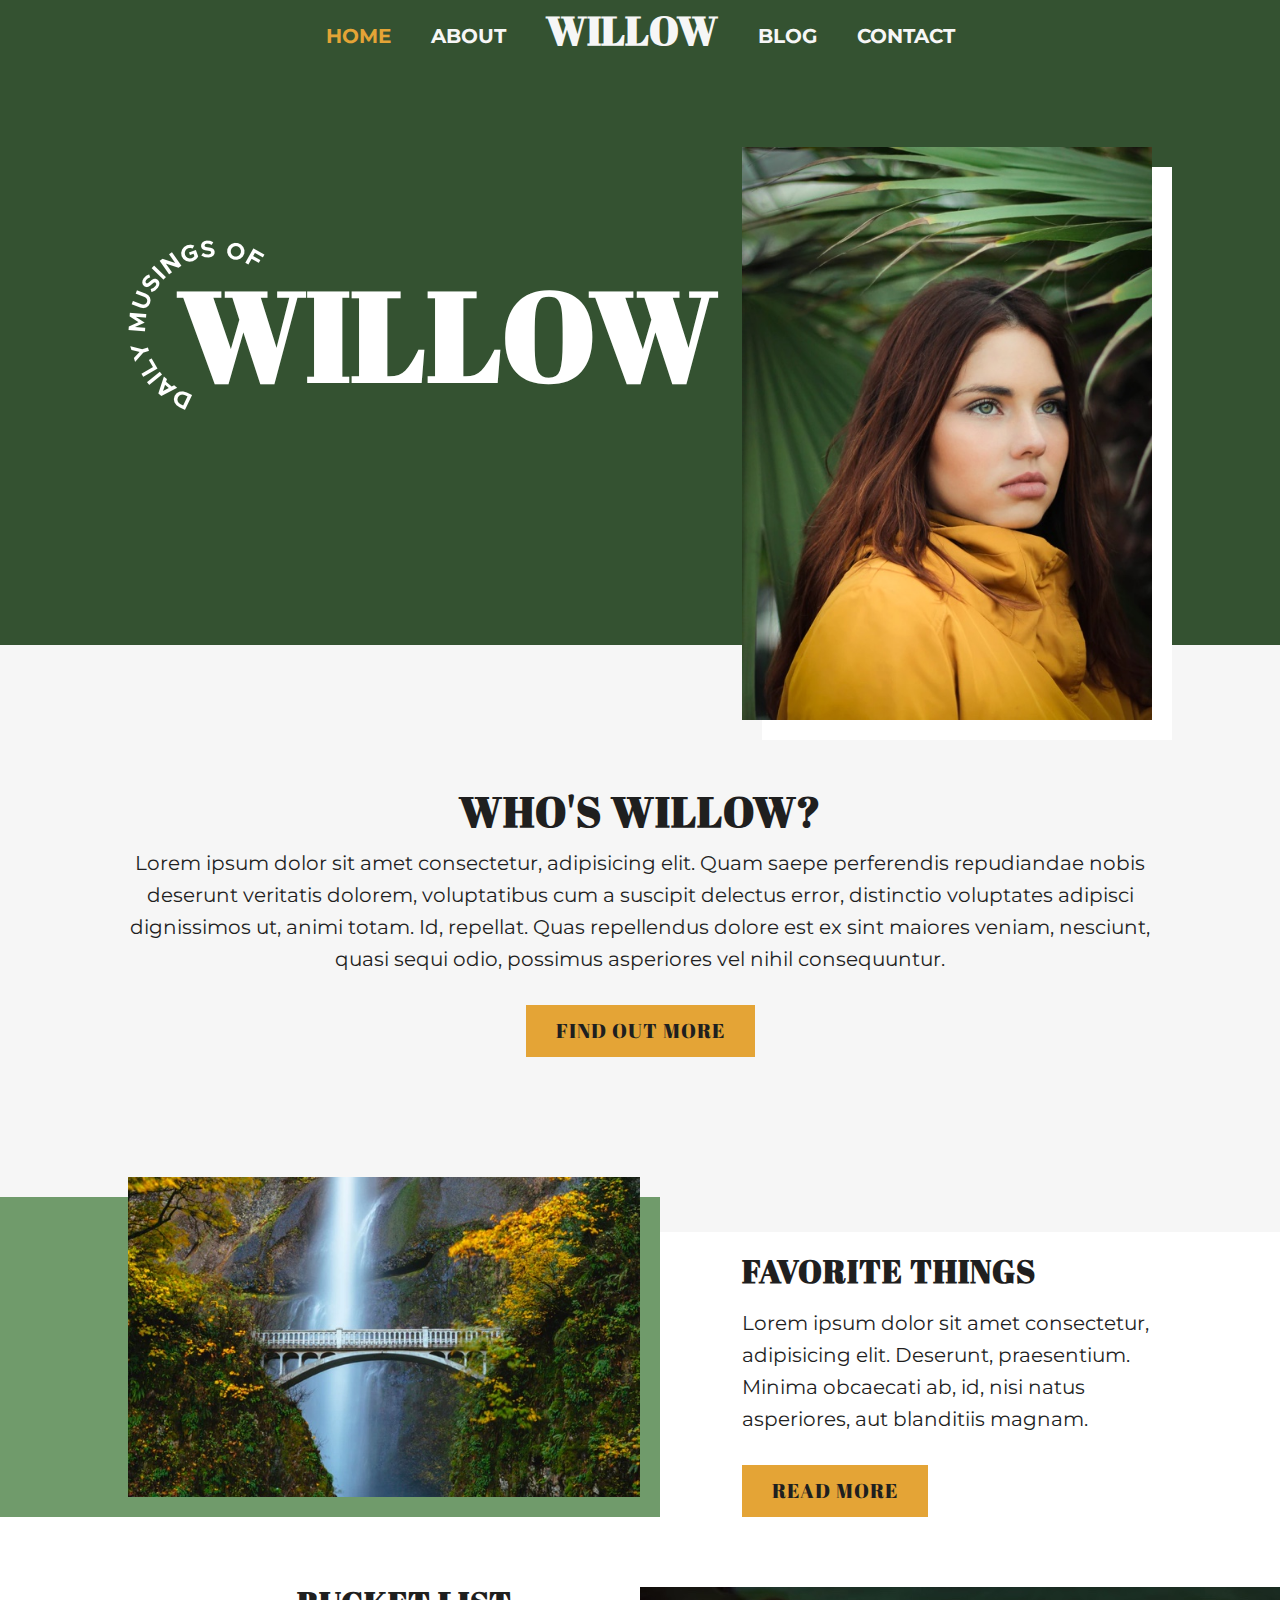
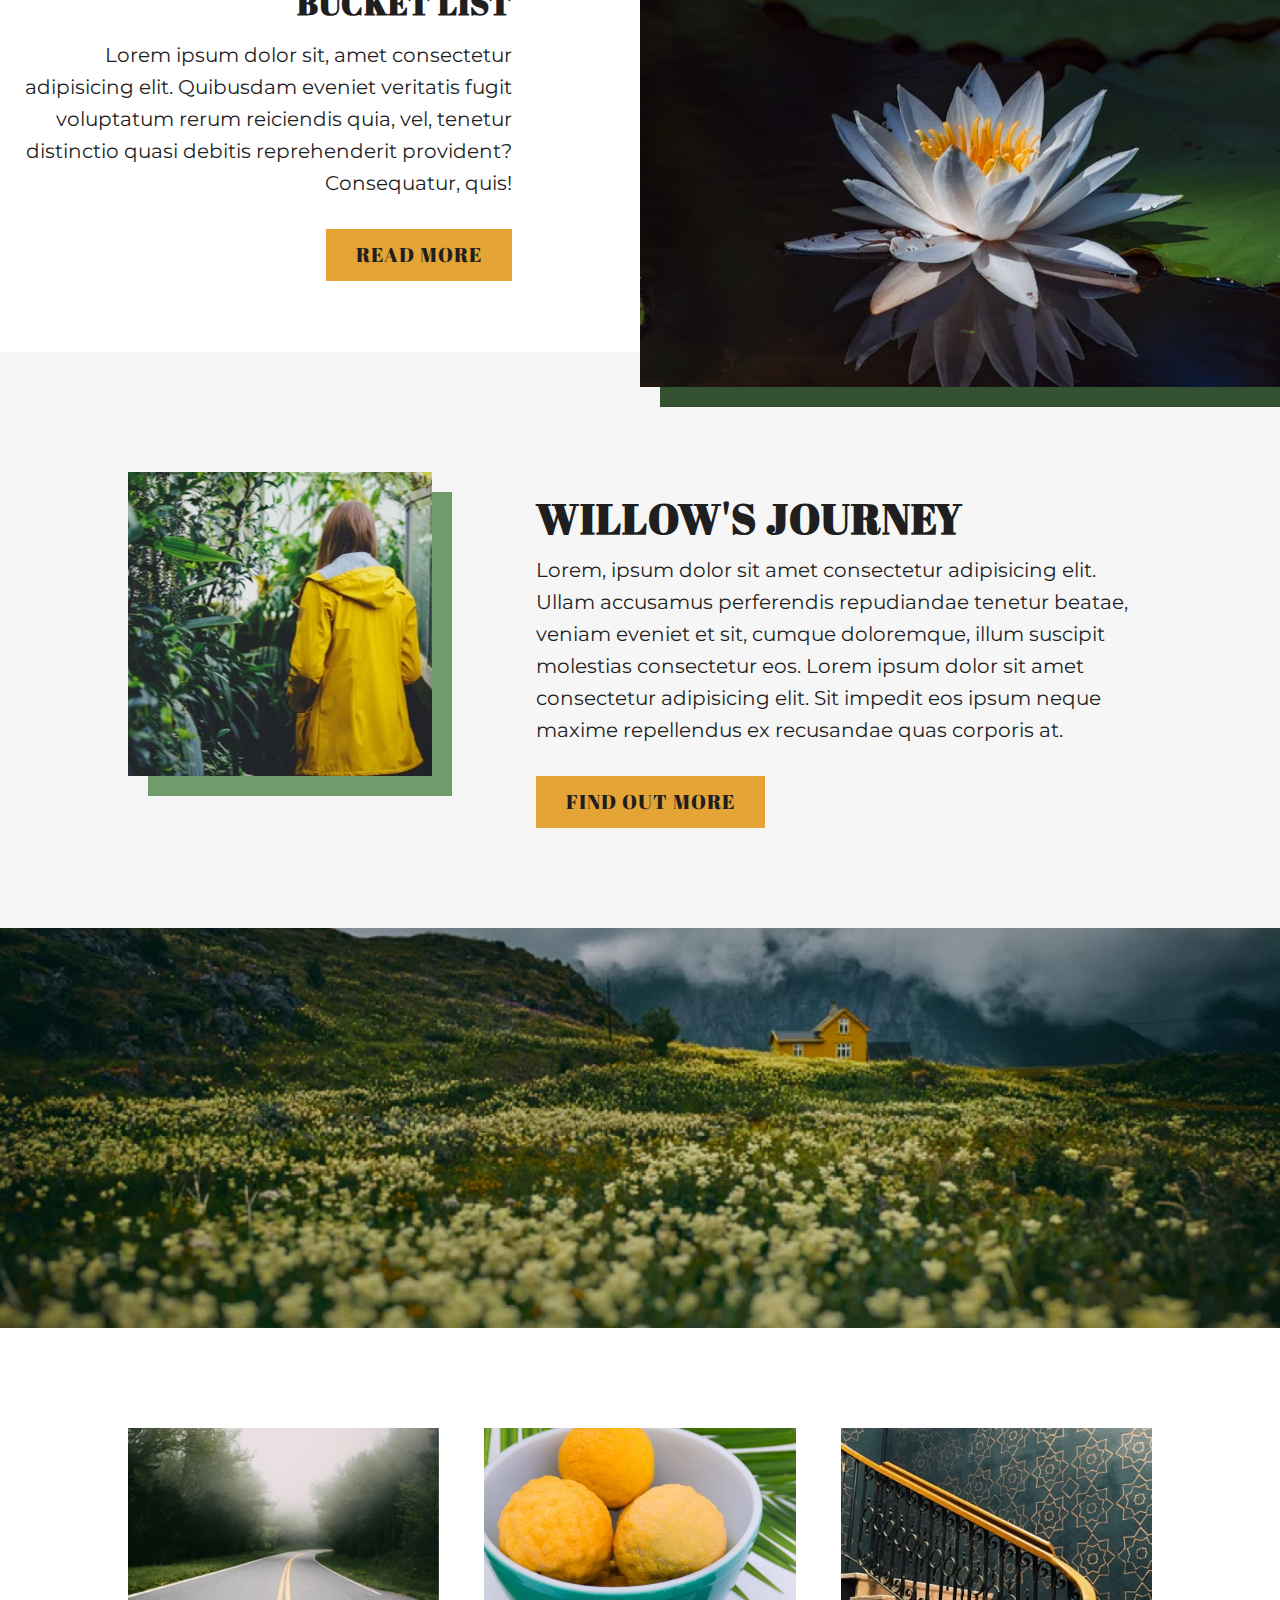
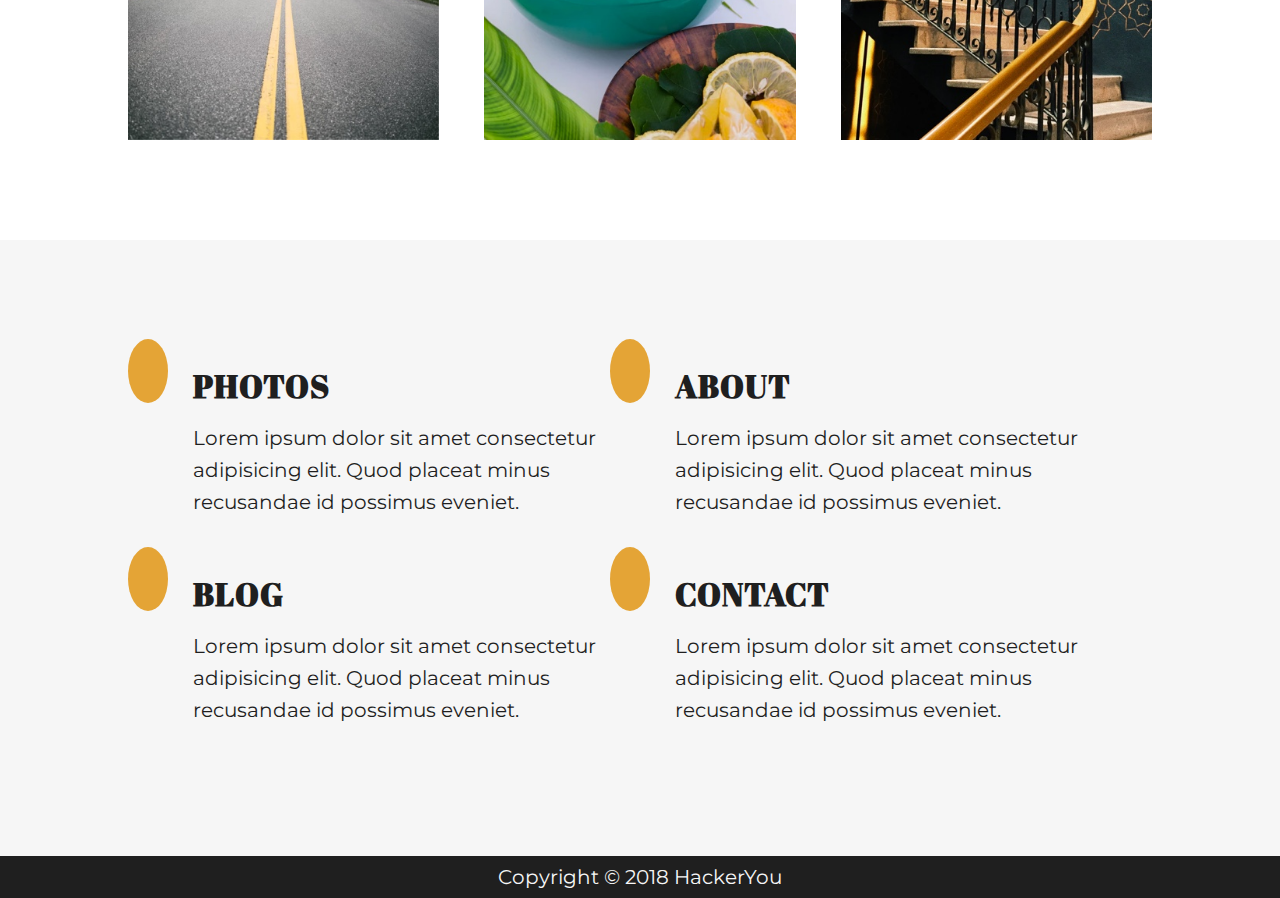
<file: index.html>
<!DOCTYPE html>
<html lang="en">

<head>
    <meta charset="UTF-8">
    <meta name="viewport" content="width=device-width, initial-scale=1.0">
    <meta http-equiv="X-UA-Compatible" content="ie=edge">
    <title>Willow</title>
    <link href="https://fonts.googleapis.com/css?family=Abril+Fatface|Montserrat:400,700" rel="stylesheet">
    <link rel="stylesheet" href="https://use.fontawesome.com/releases/v5.4.1/css/all.css" integrity="sha384-5sAR7xN1Nv6T6+dT2mhtzEpVJvfS3NScPQTrOxhwjIuvcA67KV2R5Jz6kr4abQsz"
        crossorigin="anonymous">
    <link rel="stylesheet" href="./styles/style.css">
</head>

<body>
    <!-- START HEADER -->
    <header class="main-header">
        <nav class="main-nav">
            <ul class="main-nav__list">
                <li class="exit-responsive main-nav__link"><i class="fas fa-times"></i></li>
                <li class="main-nav__list-item main-nav__list-item--logo">
                    <a href="index.html" class="main-nav__link main-nav__link--logo">Willow</a>
                </li>
                <li class="main-nav__list-item">
                    <a href="index.html" class="main-nav__link--active">Home</a>
                </li>
                <li class="main-nav__list-item">
                    <a href="#" class="main-nav__link">About</a>
                </li>
                <li class="main-nav__list-item">
                    <a href="blogpost.html" class="main-nav__link">Blog</a>
                </li>
                <li class="main-nav__list-item">
                    <a href="contact.html" class="main-nav__link">Contact</a>
                </li>
            </ul>
        </nav>
        <!-- // END MAIN-NAV -->
        <div class="wrapper flex-wrapper">
            <p class="hamburger"><i class="fas fa-bars"></i></p>
            <div class="hero-headline-container">
                <h1 class="hero-headline">Willow</h1>
            </div>
            <div class="hero-image">
                <img src="./assets/home-image-1.jpg" alt="Headshot of girl amongst tropical palms">
            </div>
        </div>
        <!-- // end wrapper -->
    </header>
    <!-- // END HEADER -->
    <!-- START MAIN -->
    <main>
        <section class="head-section head-section--top">
            <div class="wrapper">
                <div class="section-content">
                    <h2 class="section-content__headline-text">Who's Willow?</h2>
                    <p class="section-content__description">Lorem ipsum dolor sit amet consectetur, adipisicing elit.
                        Quam saepe perferendis repudiandae nobis deserunt veritatis dolorem, voluptatibus cum a
                        suscipit delectus error, distinctio voluptates adipisci dignissimos ut, animi totam. Id,
                        repellat. Quas repellendus dolore est ex sint maiores veniam, nesciunt, quasi sequi odio,
                        possimus asperiores vel nihil consequuntur.</p>
                    <a href="#" class="section-content__btn">Find out more</a>
                </div>
                <!-- //end section-content -->
            </div>
            <!-- // end wrapper -->
        </section>
        <!-- // END WHO'S WILLOW SECTION -->

        <section class="subsection">
            <div class="wrapper">
                <!-- start "favorite things" -->
                <div class="subsection-content subsection-content--top">
                    <!-- item -->
                    <div class="subsection-content__item">
                        <div class="fb-box-shadow--left">
                            <img src="./assets/home-image-2.jpg" alt="A wooden bridge over a waterfall.">
                        </div>
                    </div>
                    <div class="subsection-content__item subsection-content__item--right">
                        <div class="section-content">
                            <h3 class="section-content__headline-text">Favorite Things</h3>
                            <p class="section-content__description">Lorem ipsum dolor sit amet consectetur, adipisicing
                                elit. Deserunt, praesentium. Minima obcaecati ab, id, nisi natus asperiores, aut
                                blanditiis magnam.</p>
                            <a href="#" class="section-content__btn">Read More</a>
                        </div>
                    </div>
                </div>
            </div>
            <!-- // end favorite things -->
            <!-- start bucket list -->
            <div class="subsection-content subsection-content--bottom">
                <!-- item -->
                <div class="subsection-content__item subsection-content__item--left">
                    <div class="section-content">
                        <h3 class="section-content__headline-text">Bucket List</h3>
                        <p class="section-content__description">Lorem ipsum dolor sit, amet consectetur adipisicing
                            elit. Quibusdam eveniet veritatis fugit voluptatum rerum reiciendis quia, vel, tenetur
                            distinctio quasi debitis reprehenderit provident? Consequatur, quis!</p>
                        <a href="#" class="section-content__btn">Read More</a>
                    </div>
                </div>
                <!-- item -->
                <div class="subsection-content__item">
                    <div class="fb-box-shadow--right">
                        <img src="./assets/home-image-3.jpg" class="" alt="Close up of a lotus flower floating on a pond.">
                    </div>
                </div>
            </div>
            <!-- // end bucket list -->
            </div>
            <!-- // end wrapper -->
        </section>
        <!-- // END WILLOW THINGS SECTION-->

        <section class="head-section head-section--bottom">
            <div class="wrapper">
                <div class="flex-wrapper">
                    <div class="section-content__image">
                        <img src="./assets/home-image-4.jpg" alt="Girl, Willow, in raincoat amongst green plants" class=" box-shadow">
                    </div>
                    <div class="head-section head-section__section-content--right">
                        <h2 class="section-content__headline-text">Willow's Journey</h2>
                        <p class="section-content__description">Lorem, ipsum dolor sit amet consectetur adipisicing
                            elit. Ullam accusamus perferendis repudiandae tenetur beatae, veniam eveniet et sit, cumque
                            doloremque, illum suscipit molestias consectetur eos. Lorem ipsum dolor sit amet
                            consectetur adipisicing elit. Sit impedit eos ipsum neque maxime repellendus ex recusandae
                            quas corporis at. </p>
                        <a href="#" class="section-content__btn">Find out more</a>
                    </div>
                </div>
                <!-- // end flex-wrapper -->
            </div>
            <!-- // end wrapper -->
        </section>
        <!-- // END WILLOW'S JOURNEY-->
        <!-- START LANDSCAPE SECTION -->
        <section>
            <div class="full-bleed-image">
                <img src="./assets/home-image-5.jpg" alt="A foggy mountain pasture, with a yellow countryhome in the distance."
                    class="test">
            </div>
            <!-- landscape background image -->
        </section>
        <!-- // END LANDSCAPE -->
        <!-- START GALLERY SUBSECTION -->
        <section class="subsection subsection__gallery">
            <div class="wrapper">
                <div class="gallery flex-wrapper">
                    <div class="gallery__item">
                        <img src="./assets/home-image-6.jpg" alt="Empty road winding through a foggy forrest land.">
                    </div>
                    <div class="gallery__item">
                        <img src="./assets/home-image-7.jpg" alt="Close up bowl of lemons.">
                    </div>
                    <div class="gallery__item">
                        <img src="./assets/home-image-8.jpg" alt="Beautiful staircase against an ornate blue and goldleaf wall.">
                    </div>
                </div>
            </div>
            <!-- // end wrapper -->
        </section>
        <!-- // END GALLERY -->
        <!-- START BLURBS SECTION -->
        <section>
            <div class="wrapper">
                <div class="blurbs">
                    <!-- blurb item -->
                    <div class="blurbs__blurb-item">
                        <div class="blurbs__icon-item">
                            <i class="fas fa-image blurbs__icon"></i>
                        </div>
                        <div class="section-content">
                            <h3 class="section-content__headline-text">Photos</h3>
                            <p class="blurbs__blurb-text">Lorem ipsum dolor sit amet consectetur adipisicing elit. Quod
                                placeat minus recusandae id possimus eveniet.</p>
                        </div>
                    </div>
                    <!-- blurb item -->
                    <div class="blurbs__blurb-item">
                        <div class="blurbs__icon-item">
                            <i class="fas fa-user-alt blurbs__icon"></i>
                        </div>
                        <div class="section-content">
                            <h3 class="section-content__headline-text">About</h3>
                            <p class="blurbs__blurb-text">Lorem ipsum dolor sit amet consectetur adipisicing elit. Quod
                                placeat minus recusandae id possimus eveniet.</p>
                        </div>
                    </div>
                    <!-- blurb item -->
                    <div class="blurbs__blurb-item">
                        <div class="blurbs__icon-item">
                            <i class="fas fa-desktop blurbs__icon"></i>
                        </div>
                        <div class="section-content">
                            <h3 class="section-content__headline-text">Blog</h3>
                            <p class="blurbs__blurb-text">Lorem ipsum dolor sit amet consectetur adipisicing elit. Quod
                                placeat minus recusandae id possimus eveniet.</p>
                        </div>
                    </div>
                    <!-- blurb item -->
                    <div class="blurbs__blurb-item">
                        <div class="blurbs__icon-item">
                            <i class="fas fa-phone blurbs__icon"></i>
                        </div>
                        <div class="section-content">
                            <h3 class="section-content__headline-text">Contact</h3>
                            <p class="blurbs__blurb-text">Lorem ipsum dolor sit amet consectetur adipisicing elit. Quod
                                placeat minus recusandae id possimus eveniet.</p>
                        </div>
                    </div>
                    <!-- //end final blurb -->
                </div>
                <!-- // end blurbs div -->
            </div>
            <!-- // end wrapper -->
        </section>
        <!-- // END BLURBS SECTION-->
    </main>
    <!-- // END MAIN -->
    <!-- START FOOTER -->
    <footer class="footer">
        <p>Copyright © 2018 HackerYou</p>
    </footer>
    <!-- // END FOOTER  -->
    <!-- jQuery for HAMBURGER-->
    <script src="https://ajax.googleapis.com/ajax/libs/jquery/1.10.2/jquery.min.js"></script>
    <script>
        $(document).ready(function () {
            $('.hamburger').on('click', function () {
                // toggle class show on the menu
                $('.main-nav').toggleClass('show');
            });

            $('.exit-responsive').on('click', function () {
                // toggle class show on the menu
                $('.main-nav').toggleClass('show');
            });
        });
    </script>
</body>

</html>
</file>
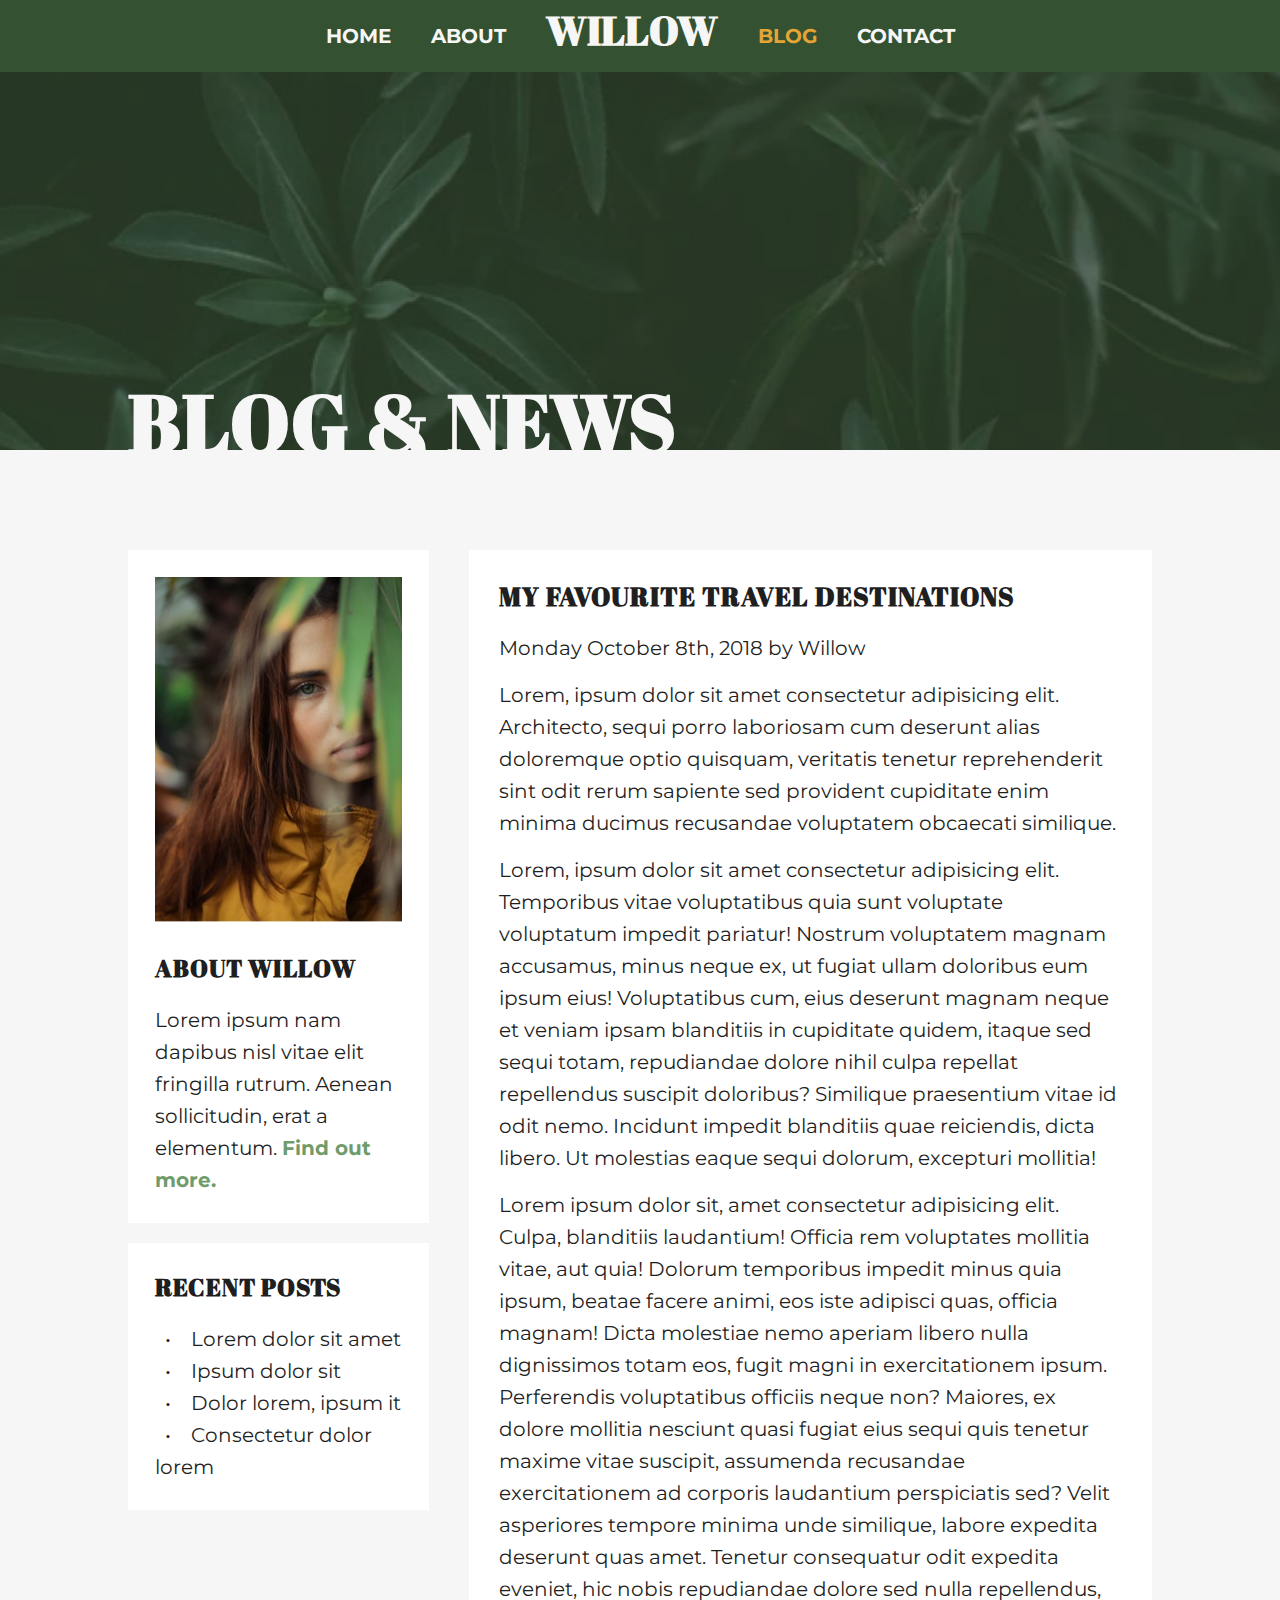
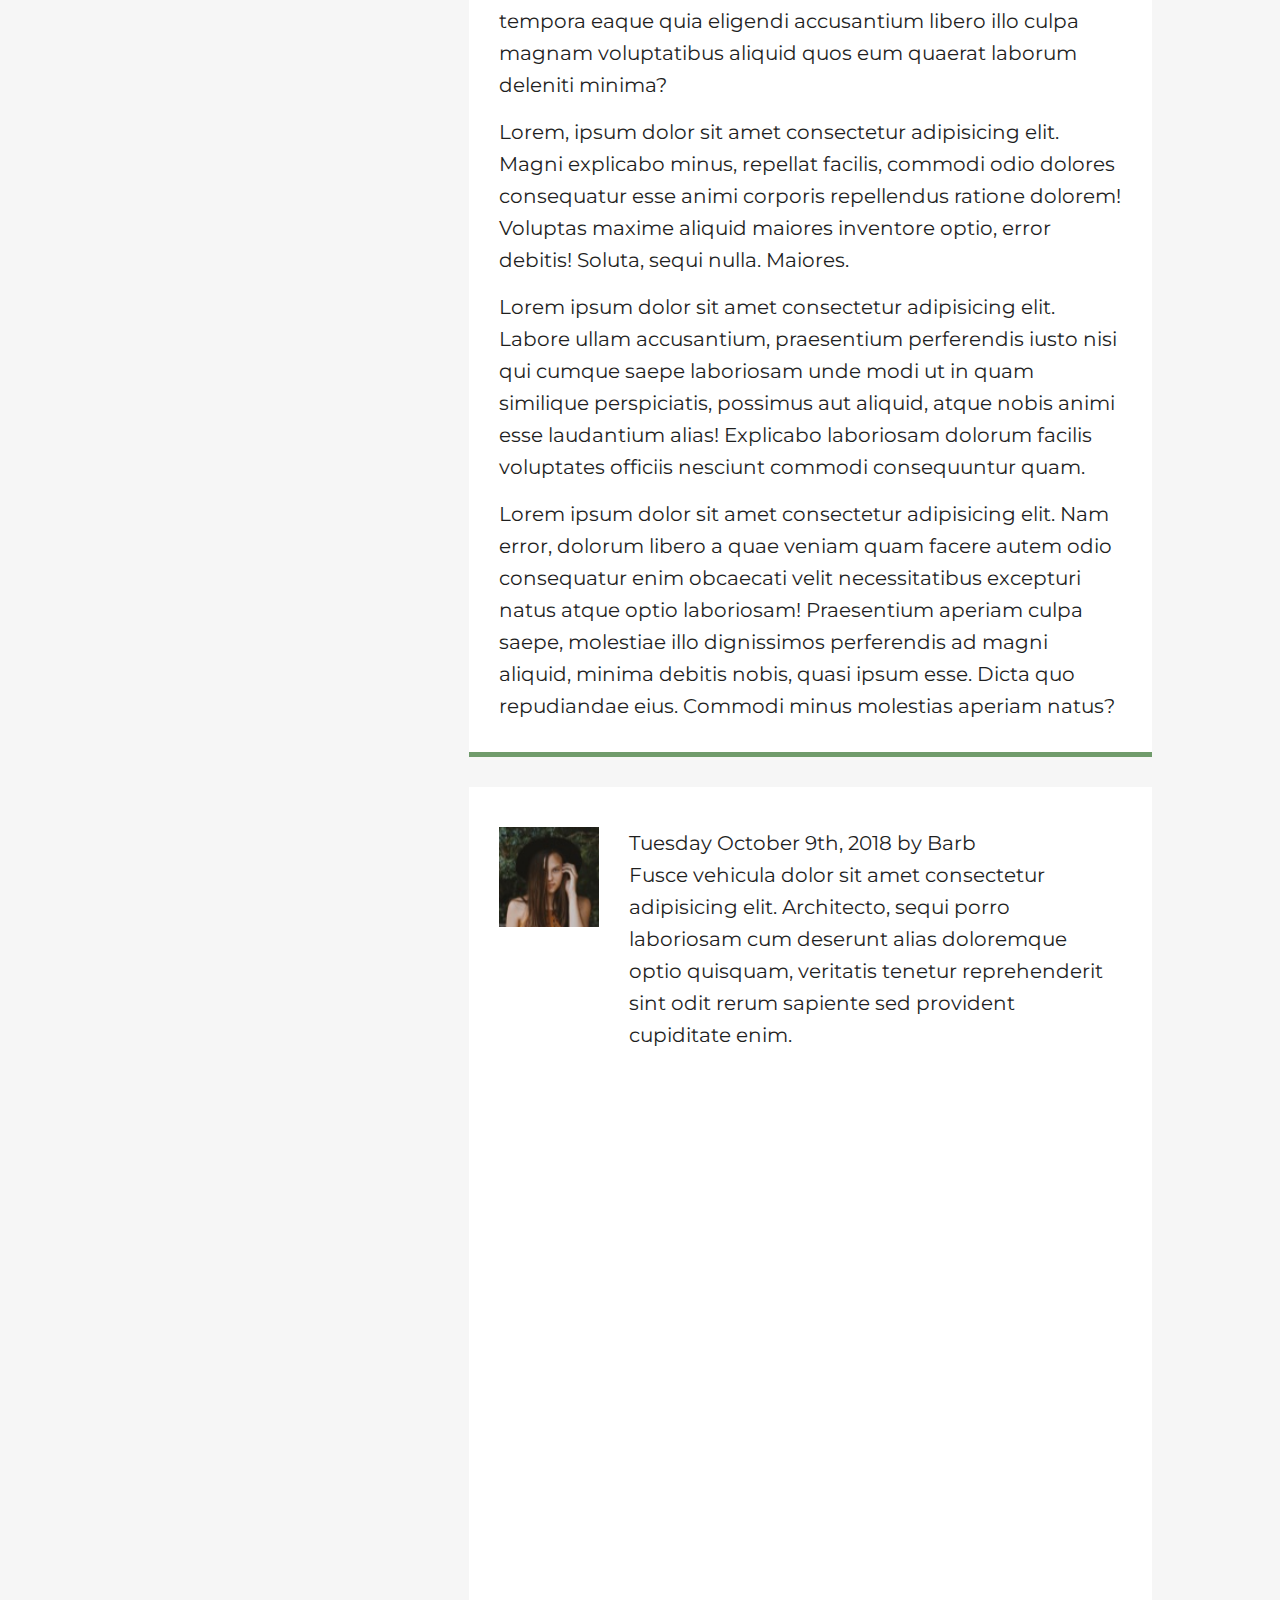
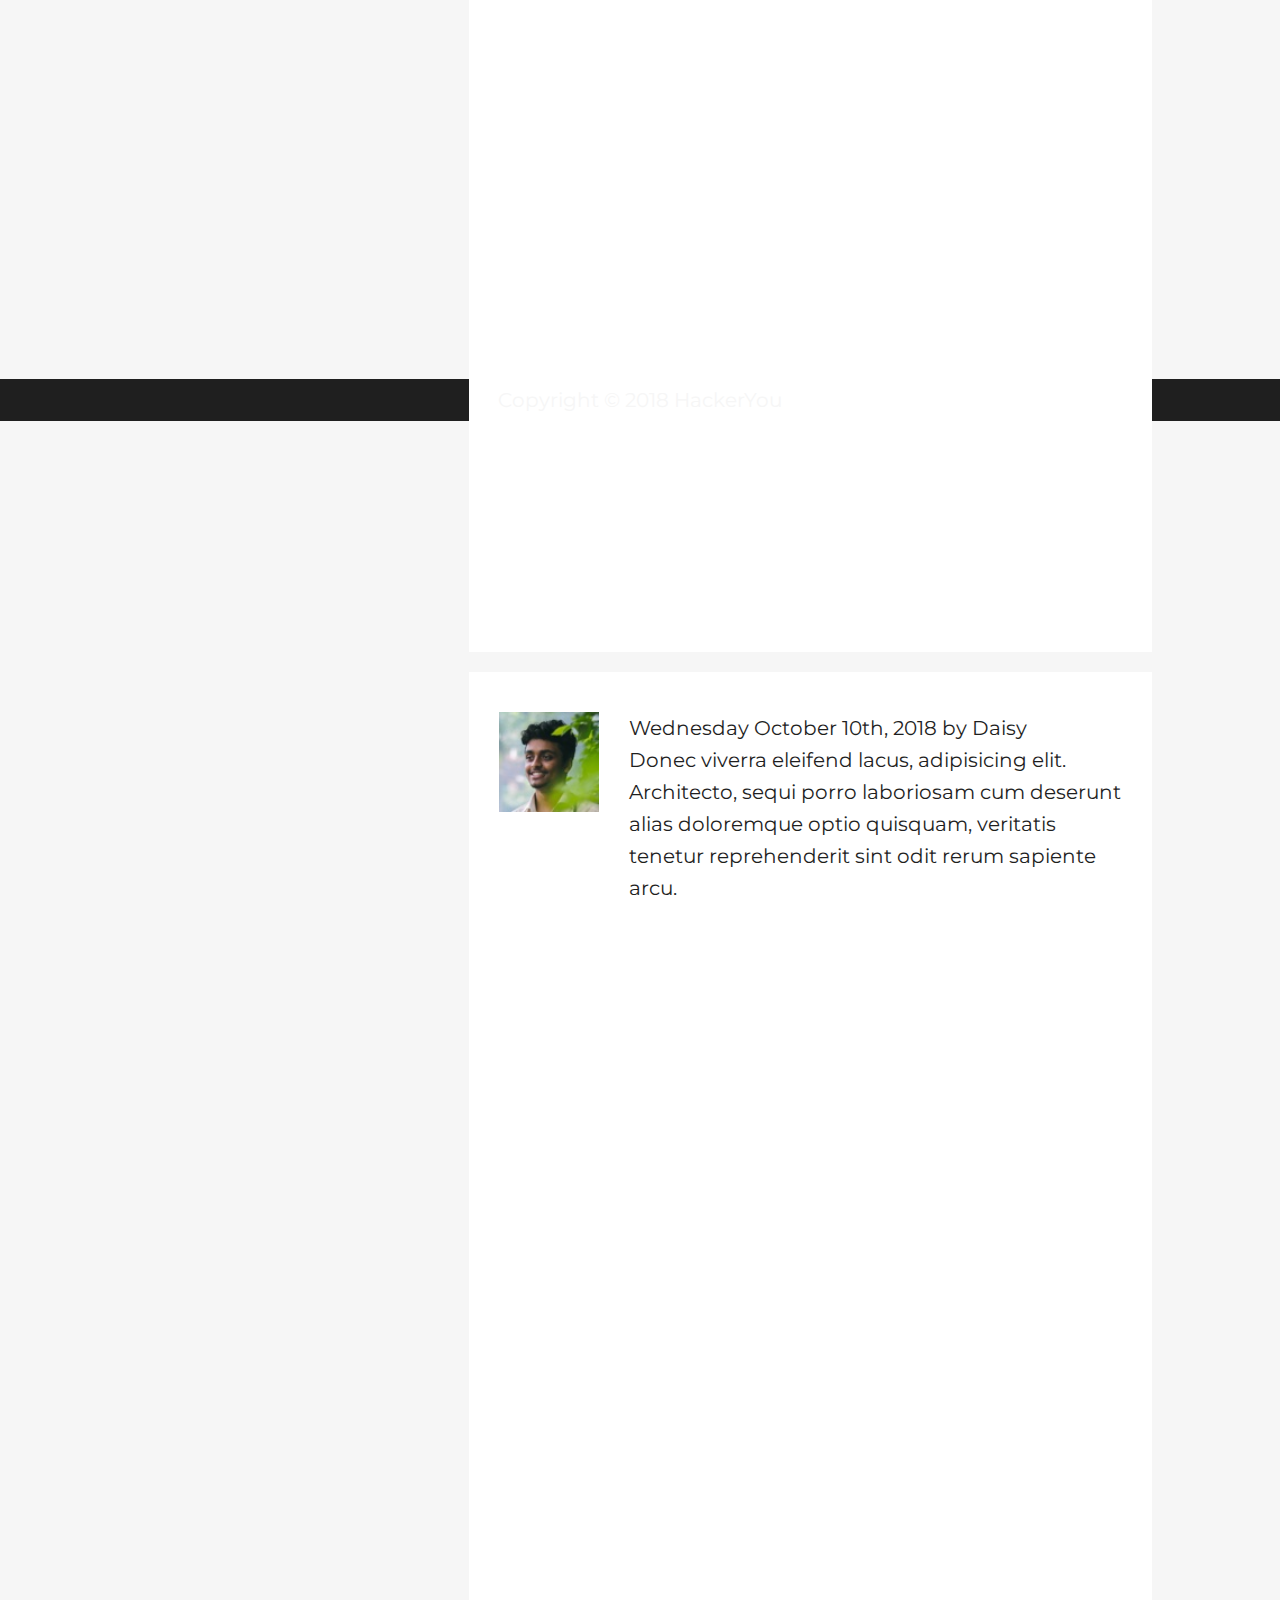
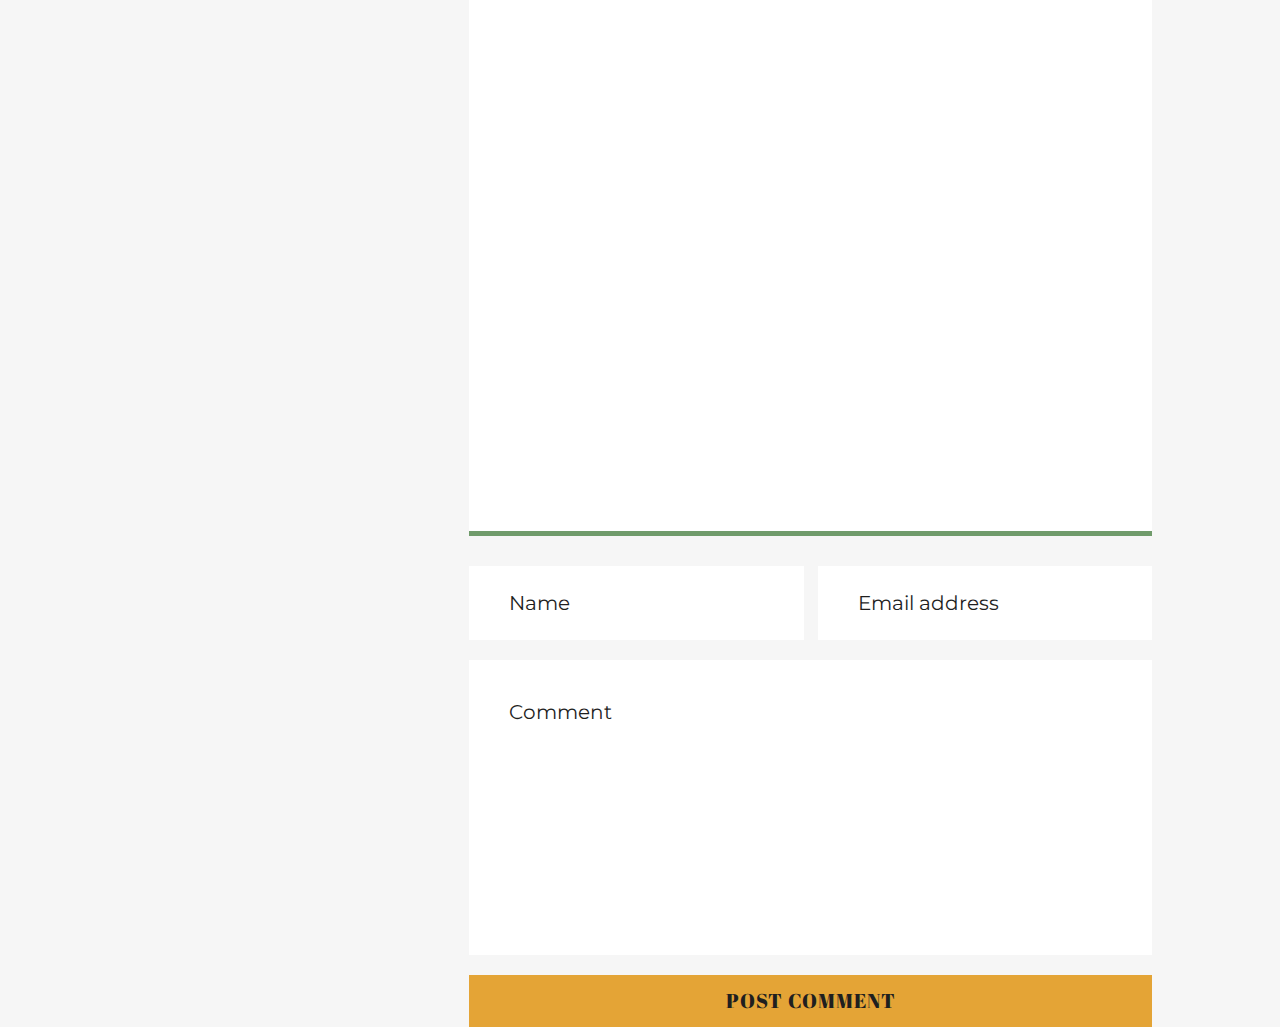
<file: blogpost.html>
<!DOCTYPE html>
<html lang="en">

<head>
    <meta charset="UTF-8">
    <meta name="viewport" content="width=device-width, initial-scale=1.0">
    <meta http-equiv="X-UA-Compatible" content="ie=edge">
    <title>Willow - Blog</title>
    <link rel="stylesheet" href="https://use.fontawesome.com/releases/v5.4.1/css/all.css" integrity="sha384-5sAR7xN1Nv6T6+dT2mhtzEpVJvfS3NScPQTrOxhwjIuvcA67KV2R5Jz6kr4abQsz"
        crossorigin="anonymous">
    <link href="https://fonts.googleapis.com/css?family=Abril+Fatface|Montserrat:400,700" rel="stylesheet">
    <link rel="stylesheet" href="./styles/style.css">
</head>

<body class="blog">
    <!-- START HEADER -->
    <header class="header header--blog">
        <!-- START MAIN-NAV -->
        <nav class="main-nav">
            <ul class="main-nav__list">
                <li class="exit-responsive main-nav__link"><i class="fas fa-times"></i></li>
                <li class="main-nav__list-item main-nav__list-item--logo">
                    <a href="index.html" class="main-nav__link main-nav__link--logo">Willow</a>
                </li>
                <li class="main-nav__list-item">
                    <a href="index.html" class="main-nav__link">Home</a>
                </li>
                <li class="main-nav__list-item">
                    <a href="#" class="main-nav__link">About</a>
                </li>
                <li class="main-nav__list-item">
                    <a href="blogpost.html" class="main-nav__link--active">Blog</a>
                </li>
                <li class="main-nav__list-item">
                    <a href="contact.html" class="main-nav__link">Contact</a>
                </li>
            </ul>
        </nav>
        <!-- // END MAIN-NAV -->
        <!-- start wrapper -->
        <div class="wrapper">
            <p class="hamburger"><i class="fas fa-bars"></i></p>
            <h1 class="header__headline">Blog & News</h1>
        </div>
        <!-- end wrapper -->
    </header>
    <!-- // END HEADER -->
    <!-- START MAIN -->
    <main>
        <div class="wrapper">
            <div class="columns-layout flex-wrapper">
                <aside class="asides-column">
                    <section class="aside-section bio">
                        <div class="aside-section__image">
                            <img src="../assets/blog-image-2.jpg" alt="Beauty shot of Willow.">
                        </div>
                        <div>
                            <h4 class="aside-section__headline">About Willow</h4>
                            <p>
                                Lorem ipsum nam dapibus nisl vitae elit fringilla rutrum. Aenean sollicitudin, erat a
                                elementum. <a href="#" class="aside-section__link aside-section__link--highlight">Find
                                    out more.</a>
                            </p>
                        </div>
                    </section>
                    <!-- end bio aside -->
                    <section class="aside-section">
                        <!-- <div> -->
                        <h4 class="aside-section__headline">Recent Posts</h4>
                        <ul class="aside-section__list">
                            <li class="aside-section__list-item">Lorem dolor sit amet</li>
                            <li class="aside-section__list-item">Ipsum dolor sit</li>
                            <li class="aside-section__list-item">Dolor lorem, ipsum it</li>
                            <li class="aside-section__list-item">Consectetur dolor lorem</li>
                        </ul>
                        <!-- </div> -->
                    </section>
                    <!-- // end bullet aside -->
                </aside>
                <!-- // END ASIDES SECTION -->
                <!-- START ARTICLE SECTION -->
                <section class="articles-section">
                    <article class="article article--blog-post">
                        <div class="article__text">
                            <h3 class="article__title">My Favourite Travel Destinations</h3>
                            <p class="article__paragraph">Monday October 8th, 2018 by Willow</p>
                            <p class="article__paragraph">Lorem, ipsum dolor sit amet consectetur adipisicing elit.
                                Architecto, sequi porro laboriosam cum deserunt alias doloremque optio quisquam,
                                veritatis tenetur reprehenderit sint odit rerum sapiente sed provident cupiditate enim
                                minima ducimus recusandae voluptatem obcaecati similique.</p>
                            <p class="article__paragraph">Lorem, ipsum dolor sit amet consectetur adipisicing elit.
                                Temporibus vitae voluptatibus quia sunt voluptate voluptatum impedit pariatur! Nostrum
                                voluptatem magnam accusamus, minus neque ex, ut fugiat ullam doloribus eum ipsum eius!
                                Voluptatibus cum, eius deserunt magnam neque et veniam ipsam blanditiis in cupiditate
                                quidem, itaque sed sequi totam, repudiandae dolore nihil culpa repellat repellendus
                                suscipit doloribus? Similique praesentium vitae id odit nemo. Incidunt impedit
                                blanditiis quae reiciendis, dicta libero. Ut molestias eaque sequi dolorum, excepturi
                                mollitia!</p>
                            <p class="article__paragraph">Lorem ipsum dolor sit, amet consectetur adipisicing elit.
                                Culpa, blanditiis laudantium! Officia rem voluptates mollitia vitae, aut quia! Dolorum
                                temporibus impedit minus quia ipsum, beatae facere animi, eos iste adipisci quas,
                                officia magnam! Dicta molestiae nemo aperiam libero nulla dignissimos totam eos, fugit
                                magni in exercitationem ipsum. Perferendis voluptatibus officiis neque non? Maiores, ex
                                dolore mollitia nesciunt quasi fugiat eius sequi quis tenetur maxime vitae suscipit,
                                assumenda recusandae exercitationem ad corporis laudantium perspiciatis sed? Velit
                                asperiores tempore minima unde similique, labore expedita deserunt quas amet. Tenetur
                                consequatur odit expedita eveniet, hic nobis repudiandae dolore sed nulla repellendus,
                                tempora eaque quia eligendi accusantium libero illo culpa magnam voluptatibus aliquid
                                quos eum quaerat laborum deleniti minima?</p>
                            <p class="article__paragraph">Lorem, ipsum dolor sit amet consectetur adipisicing elit.
                                Magni explicabo minus, repellat facilis, commodi odio dolores consequatur esse animi
                                corporis repellendus ratione dolorem! Voluptas maxime aliquid maiores inventore optio,
                                error debitis! Soluta, sequi nulla. Maiores.</p>
                            <p class="article__paragraph">Lorem ipsum dolor sit amet consectetur adipisicing elit.
                                Labore ullam accusantium, praesentium perferendis iusto nisi qui cumque saepe
                                laboriosam unde modi ut in quam similique perspiciatis, possimus aut aliquid, atque
                                nobis animi esse laudantium alias! Explicabo laboriosam dolorum facilis voluptates
                                officiis nesciunt commodi consequuntur quam.</p>
                            <p class="article__paragraph">Lorem ipsum dolor sit amet consectetur adipisicing elit. Nam
                                error, dolorum libero a quae veniam quam facere autem odio consequatur enim obcaecati
                                velit necessitatibus excepturi natus atque optio laboriosam! Praesentium aperiam culpa
                                saepe, molestiae illo dignissimos perferendis ad magni aliquid, minima debitis nobis,
                                quasi ipsum esse. Dicta quo repudiandae eius. Commodi minus molestias aperiam natus?</p>
                        </div>
                    </article>
                    <!-- // END ARTICLE / BLOG-POST -->
                    <!-- commentarticle  -->
                    <article class="article article__comment">
                        <div class="article__profile-image">
                            <img src="../assets/blog-image-3.jpg" alt="">
                        </div>
                        <div class="article__text">
                            <p>Tuesday October 9th, 2018 by Barb</p>
                            <p>Fusce vehicula dolor sit amet consectetur adipisicing elit. Architecto, sequi porro
                                laboriosam cum deserunt alias doloremque optio quisquam, veritatis tenetur
                                reprehenderit sint odit rerum sapiente sed provident cupiditate enim.</p>
                        </div>
                    </article>
                    <!-- comment article -->
                    <article class="article article__comment">
                        <div class="article__profile-image">
                            <img src="../assets/blog-image-4.jpg" alt="">
                        </div>
                        <div class="article__text">
                            <p>Wednesday October 10th, 2018 by Daisy</p>
                            <p>Donec viverra eleifend lacus, adipisicing elit. Architecto, sequi porro laboriosam cum
                                deserunt alias doloremque optio quisquam, veritatis tenetur reprehenderit sint odit
                                rerum sapiente arcu.</p>
                        </div>
                    </article>
                    <!-- // end final comment -->
                    <!-- START FORM -->
                    <form action="" method="post" name="comment-section " class="form">
                        <label for="name" class="visuallyhidden">Full Name</label>
                        <input type="text" id="name" name="name" placeholder="Name" class="form__input">
                        <!-- // end name input -->
                        <label for="email" class="visuallyhidden">Email</label>
                        <input type="email" id="email" name="email" placeholder="Email address" class="form__input">
                        <!-- // end email input -->
                        <label for="comment" class="visuallyhidden">Comment</label>
                        <textarea class="form__input form__input--textarea" id="comment" name="comment" placeholder="Comment"></textarea>
                        <button class="form__butn">Post Comment</button>
                    </form>
                    <!-- // END FORM -->
                </section>
                <!-- // END ARTICLES-SECTION -->
            </div>
            <!-- // end flex-wrapper -->
        </div>
        <!-- // end wrapper -->
    </main>
    <!-- // END MAIN -->
    <!-- START FOOTER  -->
    <footer class="footer">
        <p>Copyright © 2018 HackerYou</p>
    </footer>
    <!-- /// END FOOTER -->
    <!-- jQuery for HAMBURGER-->
    <script src="https://ajax.googleapis.com/ajax/libs/jquery/1.10.2/jquery.min.js"></script>
    <script>
        $(document).ready(function () {
            $('.hamburger').on('click', function () {
                // toggle class show on the menu
                $('.main-nav').toggleClass('show');
            });

            $('.exit-responsive').on('click', function () {
                // toggle class show on the menu
                $('.main-nav').toggleClass('show');
            });
        });
    </script>
</body>

</html>
</file>
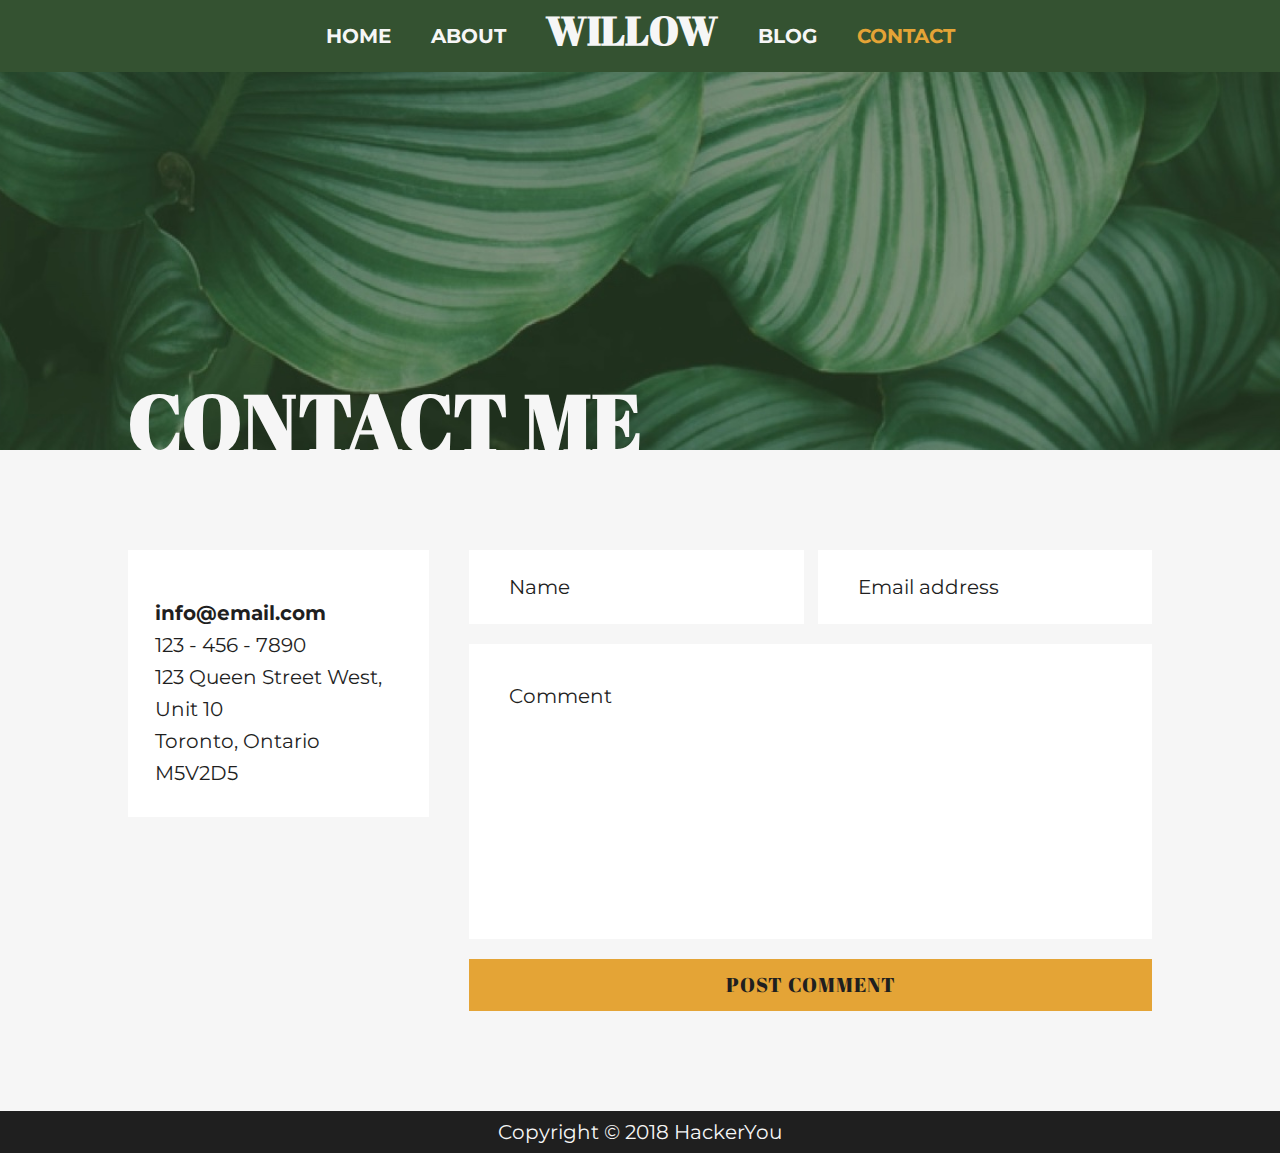
<file: contact.html>
<!DOCTYPE html>
<html lang="en">

<head>
    <meta charset="UTF-8">
    <meta name="viewport" content="width=device-width, initial-scale=1.0">
    <meta http-equiv="X-UA-Compatible" content="ie=edge">
    <title>Willow - Contact</title>
    <link href="https://fonts.googleapis.com/css?family=Abril+Fatface|Montserrat:400,700" rel="stylesheet">
    <link rel="stylesheet" href="https://use.fontawesome.com/releases/v5.4.1/css/all.css" integrity="sha384-5sAR7xN1Nv6T6+dT2mhtzEpVJvfS3NScPQTrOxhwjIuvcA67KV2R5Jz6kr4abQsz"
        crossorigin="anonymous">
    <link rel="stylesheet" href="./styles/style.css">
</head>

<body class="contact">
    <!-- START HEADER -->
    <header class="header header--contact">
        <!-- START MAIN-NAV -->
        <nav class="main-nav">
            <ul class="main-nav__list">
                <li class="exit-responsive main-nav__link"><i class="fas fa-times"></i></li>
                <li class="main-nav__list-item main-nav__list-item--logo">
                    <a href="index.html" class="main-nav__link main-nav__link--logo">Willow</a>
                </li>
                <li class="main-nav__list-item">
                    <a href="index.html" class="main-nav__link">Home</a>
                </li>
                <li class="main-nav__list-item">
                    <a href="#" class="main-nav__link">About</a>
                </li>
                <li class="main-nav__list-item">
                    <a href="blogpost.html" class="main-nav__link">Blog</a>
                </li>
                <li class="main-nav__list-item">
                    <a href="contact.html" class="main-nav__link--active">Contact</a>
                </li>
            </ul>
        </nav>
        <!-- // END MAIN-NAV -->
        <!-- start wrapper -->
        <div class="wrapper">
            <p class="hamburger"><i class="fas fa-bars"></i></p>
            <h1 class="header__headline">Contact Me</h1>
        </div>
        <!-- // end wrapper -->
    </header>
    <!-- // END HEADER -->
    <!-- START MAIN -->
    <main>
        <div class="wrapper">
            <div class="columns-layout flex-wrapper">
                <aside class="asides-column">
                    <section class="aside-section">
                        <ul class="social">
                            <li class="social__list-item">
                                <a href="#" class="social__link"><i class="fab fa-facebook-f social__icon"></i><span
                                        class="visuallyhidden">Facebook</span></a>
                            </li>
                            <li class="social__list-item">
                                <a href="#" class="social__link"><i class="fab fa-twitter social__icon"></i><span class="visuallyhidden">Twitter</span></a>
                            </li>

                            <li class="social__list-item">
                                <a href="#" class="social__link"><i class="fab fa-linkedin-in social__icon"></i><span
                                        class="visuallyhidden">LinkedIn</span></a>
                            </li>
                            <li class="social__list-item">
                                <a href="#" class="social__link"><i class="fab fa-instagram social__icon"></i><span
                                        class="visuallyhidden">Instagram</span></a>
                            </li>
                        </ul>
                        <a href="info@email.com" class="aside-section__link">info@email.com</a>
                        <p>123 - 456 - 7890</p>
                        <p>123 Queen Street West, Unit 10</p>
                        <p>Toronto, Ontario</p>
                        <p>M5V2D5</p>
                    </section>
                    <!-- // end aside section (w/ social) -->
                </aside>
                <!-- // END ASIDES COLUMN -->
                <!-- START ARTICLES SECTION -->
                <section class="articles-section">
                    <form action="" method="post" name="comment-section " class="form">
                        <label for="name" class="visuallyhidden">Full Name</label>
                        <input type="text" id="name" name="name" placeholder="Name" class="form__input">
                        <!-- // end name input -->
                        <label for="email" class="visuallyhidden">Email</label>
                        <input type="email" id="email" name="email" placeholder="Email address" class="form__input">
                        <!-- // end email input -->
                        <label for="comment" class="visuallyhidden">Comment</label>
                        <textarea class="form__input form__input--textarea" id="comment" name="comment" placeholder="Comment"></textarea>
                        <!-- // end comment textarea -->
                        <button class="form__butn">Post Comment</button>
                    </form>
                </section>
            </div>
        </div>
        <!-- // end wrapper -->
    </main>
    <!-- // END MAIN -->

    <!-- START FOOTER -->
    <footer class="footer">
        <p>Copyright © 2018 HackerYou</p>
    </footer>
    <!-- // END FOOTER -->

    <!-- jQuery for HAMBURGER-->
    <script src="https://ajax.googleapis.com/ajax/libs/jquery/1.10.2/jquery.min.js"></script>
    <script>
        $(document).ready(function () {
            $('.hamburger').on('click', function () {
                // toggle class show on the menu
                $('.main-nav').toggleClass('show');
            });

            $('.exit-responsive').on('click', function () {
                // toggle class show on the menu
                $('.main-nav').toggleClass('show');
            });
        });
    </script>
</body>

</html>
</file>
<file: styles/style.css>
@charset "UTF-8";
/* START GENERAL STYLES */
article, aside, details, figcaption, figure, footer, header, hgroup, nav, section, summary {
  display: block; }

audio, canvas, video {
  display: inline-block; }

audio:not([controls]) {
  display: none;
  height: 0; }

[hidden] {
  display: none; }

html {
  font-family: sans-serif;
  -webkit-text-size-adjust: 100%;
  -ms-text-size-adjust: 100%; }

a:focus {
  outline: thin dotted; }

a:active, a:hover {
  outline: 0; }

h1 {
  font-size: 2em; }

abbr[title] {
  border-bottom: 1px dotted; }

b, strong {
  font-weight: 700; }

dfn {
  font-style: italic; }

mark {
  background: #ff0;
  color: #000; }

code, kbd, pre, samp {
  font-family: monospace, serif;
  font-size: 1em; }

pre {
  white-space: pre-wrap;
  word-wrap: break-word; }

q {
  quotes: \201C \201D \2018 \2019; }

small {
  font-size: 80%; }

sub, sup {
  font-size: 75%;
  line-height: 0;
  position: relative;
  vertical-align: baseline; }

sup {
  top: -.5em; }

sub {
  bottom: -.25em; }

img {
  border: 0; }

svg:not(:root) {
  overflow: hidden; }

fieldset {
  border: 1px solid silver;
  margin: 0 2px;
  padding: .35em .625em .75em; }

button, input, select, textarea {
  font-family: inherit;
  font-size: 100%;
  margin: 0; }

button, input {
  line-height: normal; }

button, html input[type=button], input[type=reset], input[type=submit] {
  -webkit-appearance: button;
  cursor: pointer; }

button[disabled], input[disabled] {
  cursor: default; }

input[type=checkbox], input[type=radio] {
  -webkit-box-sizing: border-box;
  box-sizing: border-box;
  padding: 0; }

input[type=search] {
  -webkit-appearance: textfield;
  -moz-box-sizing: content-box;
  -webkit-box-sizing: content-box;
  box-sizing: content-box; }

input[type=search]::-webkit-search-cancel-button, input[type=search]::-webkit-search-decoration {
  -webkit-appearance: none; }

textarea {
  overflow: auto;
  vertical-align: top; }

table {
  border-collapse: collapse;
  border-spacing: 0; }

body, figure {
  margin: 0; }

legend, button::-moz-focus-inner, input::-moz-focus-inner {
  border: 0;
  padding: 0; }

.clearfix:after {
  visibility: hidden;
  display: block;
  font-size: 0;
  content: '';
  clear: both;
  height: 0; }

* {
  -moz-box-sizing: border-box;
  -webkit-box-sizing: border-box;
  box-sizing: border-box; }

.visuallyhidden:not(:focus):not(:active) {
  position: absolute;
  width: 1px;
  height: 1px;
  margin: -1px;
  border: 0;
  padding: 0;
  white-space: nowrap;
  -webkit-clip-path: inset(100%);
  clip-path: inset(100%);
  clip: rect(0 0 0);
  overflow: hidden; }

* {
  margin: 0;
  padding: 0; }

/* END GENERAL STYLES */
/* START GLOBAL STYLES */
img {
  width: 100%;
  max-width: 100%;
  display: block; }

a {
  text-decoration: none;
  color: #1f1f1f; }

ul {
  list-style-type: none; }

html {
  font-size: 62.5%; }

body {
  font-family: "Montserrat", sans-serif;
  font-size: 20px;
  font-size: 2rem;
  line-height: 32px;
  color: #1f1f1f;
  background: #f6f6f6;
  color: #1f1f1f; }

.wrapper {
  margin: 0 auto;
  max-width: 1280px;
  width: 80%;
  height: 100%; }

.flex-wrapper {
  display: -webkit-box;
  display: -ms-flexbox;
  display: flex;
  -webkit-box-pack: justify;
  -ms-flex-pack: justify;
  justify-content: space-between; }

/* END GLOBAL STYLES */
h2 {
  font-family: "Abril Fatface", cursive;
  font-size: 42px;
  font-size: 4.2rem;
  text-transform: uppercase;
  letter-spacing: 1px; }

h3 {
  font-family: "Abril Fatface", cursive;
  font-size: 32px;
  font-size: 3.2rem;
  text-transform: uppercase;
  letter-spacing: 1px; }

h4 {
  font-family: "Abril Fatface", cursive;
  font-size: 24px;
  font-size: 2.4rem;
  text-transform: uppercase;
  letter-spacing: 1px; }

@media (max-width: 1272px) {
  .wrapper {
    width: 90%; } }

@media (max-width: 768px) {
  .wrapper {
    width: 90%; }
  .main-header .flex-wrapper {
    -webkit-box-orient: vertical;
    -webkit-box-direction: normal;
    -ms-flex-direction: column;
    flex-direction: column; } }

.main-nav {
  width: 100%;
  font-weight: 700;
  font-size: 2.0rem;
  text-transform: uppercase;
  display: -webkit-box;
  display: -ms-flexbox;
  display: flex;
  -webkit-box-pack: center;
  -ms-flex-pack: center;
  justify-content: center;
  background-color: #345231;
  z-index: 20; }
  .main-nav__list {
    display: -webkit-box;
    display: -ms-flexbox;
    display: flex; }
  .main-nav__list-item {
    padding: 20px; }
    .main-nav__list-item:nth-of-type(3) {
      -webkit-box-ordinal-group: 0;
      -ms-flex-order: -1;
      order: -1; }
    .main-nav__list-item:nth-of-type(4) {
      -webkit-box-ordinal-group: 0;
      -ms-flex-order: -1;
      order: -1; }
    .main-nav__list-item--logo {
      font-family: "Abril Fatface", cursive;
      font-size: 4rem;
      line-height: 0.5; }
  .main-nav__link {
    color: #f6f6f6; }
    .main-nav__link--active {
      color: #e4a436; }

.hamburger, .exit-responsive {
  display: none; }

.show.main-nav {
  display: block; }

@media (max-width: 768px) {
  .blog .wrapper, .contact .wrapper {
    display: -webkit-box;
    display: -ms-flexbox;
    display: flex;
    -webkit-box-orient: vertical;
    -webkit-box-direction: normal;
    -ms-flex-direction: column;
    flex-direction: column;
    -webkit-box-pack: justify;
    -ms-flex-pack: justify;
    justify-content: space-between; }
  .header {
    display: auto; }
  .hamburger, .exit-responsive {
    display: block;
    font-size: 25px;
    color: #fff; }
  .hamburger {
    padding-top: 20px; }
  .exit-responsive {
    position: absolute;
    top: 0;
    right: 0;
    padding: 20px 5% 0 0; }
  .main-nav {
    display: none;
    background-color: rgba(0, 0, 0, 0.9);
    font-size: 4rem;
    position: absolute;
    top: 0;
    bottom: 0;
    right: 0;
    left: 0; }
    .main-nav__list {
      -webkit-box-orient: vertical;
      -webkit-box-direction: normal;
      -ms-flex-direction: column;
      flex-direction: column;
      -webkit-box-pack: center;
      -ms-flex-pack: center;
      justify-content: center;
      text-align: left;
      width: 100%; }
    .main-nav__list-item {
      padding: 50px; }
      .main-nav__list-item--logo {
        display: none; }
    .main-nav__link--active {
      color: #fff; } }

.main-header {
  background-color: #345231; }

.hero-headline-container {
  width: 60%;
  -ms-flex-item-align: center;
  align-self: center;
  z-index: 10;
  position: relative; }

.hero-headline {
  color: white;
  font-family: "Abril Fatface", cursive;
  font-size: 12.5rem;
  text-transform: uppercase;
  letter-spacing: 1px;
  margin-left: 50px;
  margin-bottom: 50px;
  line-height: 1.5; }

.hero-headline-container::before {
  content: "";
  width: 100%;
  height: 170px;
  position: absolute;
  top: 0;
  left: 0;
  background-image: url(../assets/circle-text.png);
  background-repeat: no-repeat; }

.hero-image {
  width: 400px;
  width: 40%;
  position: relative;
  -webkit-box-shadow: 20px 20px #fff;
  box-shadow: 20px 20px #fff;
  right: 0;
  top: 75px; }

.blog .wrapper, .contact
.wrapper {
  display: -webkit-box;
  display: -ms-flexbox;
  display: flex;
  -webkit-box-orient: vertical;
  -webkit-box-direction: normal;
  -ms-flex-direction: column;
  flex-direction: column;
  -webkit-box-pack: end;
  -ms-flex-pack: end;
  justify-content: flex-end; }

.header {
  height: 50vh;
  display: -webkit-box;
  display: -ms-flexbox;
  display: flex;
  -webkit-box-orient: vertical;
  -webkit-box-direction: normal;
  -ms-flex-direction: column;
  flex-direction: column; }
  .header--blog {
    background-image: url(../assets/blog-image-1.jpg);
    background-size: cover; }
  .header--contact {
    background-image: url(../assets/contact-image-1.jpg);
    background-size: cover;
    background-position: bottom; }
  .header__headline {
    font-family: "Abril Fatface", cursive;
    font-size: 80px;
    font-size: 8rem;
    text-transform: uppercase;
    letter-spacing: 1px;
    color: #f6f6f6;
    line-height: 92px;
    position: relative;
    top: 17px; }

@media (max-width: 1040px) {
  .hero-image {
    top: 25px; } }

@media (max-width: 925px) {
  .hero-headline {
    font-size: 10rem; }
  .hero-headline-container::before {
    top: -20px; } }

@media (max-width: 768px) {
  .main-header {
    height: 85vh;
    background-image: url(../assets/home-image-1.jpg);
    background-repeat: no-repeat;
    background-size: cover;
    background-position: center; }
  .hero-image {
    display: none; }
  .hero-headline-container {
    -ms-flex-item-align: start;
    align-self: flex-start;
    line-height: auto; }
  .hero-headline {
    line-height: 1; }
  .hero-headline-container::before {
    top: -50px; } }

@media (max-width: 560px) {
  .hero-headline {
    font-size: 8rem; } }

@media (max-width: 440px) {
  .hero-headline-container::before {
    display: none; }
  .hero-headline {
    font-size: 5rem; } }

.head-section__section-content--right {
  width: 65%;
  padding-left: 50px; }

.head-section--top {
  padding: 150px 0 175px 0;
  text-align: center; }

.head-section--bottom {
  padding: 150px 0 100px 0; }

.section-content__text--left {
  padding-left: 100px; }

.section-content__text--right {
  text-align: right; }

.section-content__headline-text {
  margin-bottom: 20px; }

.section-content__description {
  margin-bottom: 15px; }

.section-content__btn {
  width: auto;
  display: inline-block;
  background: #e4a436;
  font-family: "Abril Fatface", cursive;
  line-height: 32px;
  letter-spacing: 1px;
  text-align: center;
  text-transform: uppercase;
  color: #1f1f1f;
  padding: 10px 30px;
  margin-top: 15px; }

.subsection {
  background: #fff; }

.subsection-content {
  display: -webkit-box;
  display: -ms-flexbox;
  display: flex;
  -webkit-box-pack: justify;
  -ms-flex-pack: justify;
  justify-content: space-between; }
  .subsection-content--top {
    position: relative;
    top: -35px; }
  .subsection-content--bottom {
    position: relative;
    bottom: -35px; }
  .subsection-content__item {
    width: 50%;
    display: -webkit-box;
    display: -ms-flexbox;
    display: flex;
    -webkit-box-orient: vertical;
    -webkit-box-direction: normal;
    -ms-flex-direction: column;
    flex-direction: column; }
  .subsection-content__item--right {
    -webkit-box-pack: end;
    -ms-flex-pack: end;
    justify-content: flex-end;
    padding-left: 10%; }
  .subsection-content__item--left {
    -webkit-box-pack: start;
    -ms-flex-pack: start;
    justify-content: flex-start;
    padding-right: 10%;
    text-align: right; }

.fb-box-shadow--left {
  -webkit-box-shadow: 20px 20px #709b6b, -250px 20px #709b6b;
  box-shadow: 20px 20px #709b6b, -250px 20px #709b6b;
  position: relative;
  top: -20px; }

.fb-box-shadow--right {
  -webkit-box-shadow: 20px 20px #345231, 250px 20px #345231;
  box-shadow: 20px 20px #345231, 250px 20px #345231;
  position: relative; }

.box-shadow {
  -webkit-box-shadow: 20px 20px #709b6b;
  box-shadow: 20px 20px #709b6b;
  position: relative;
  bottom: 30px; }

.test {
  -o-object-fit: cover;
  object-fit: cover;
  width: 100%;
  height: 100%; }

.gallery {
  padding: 100px 0; }
  .gallery__item {
    width: calc(33.333% - 30px); }

.blurbs {
  display: -webkit-box;
  display: -ms-flexbox;
  display: flex;
  -ms-flex-wrap: wrap;
  flex-wrap: wrap;
  padding: 100px 0; }
  .blurbs__blurb-item {
    display: -webkit-box;
    display: -ms-flexbox;
    display: flex;
    width: calc(50% - 30px);
    margin: 30px 0; }
  .blurbs__icon-item {
    margin-right: 25px;
    position: relative;
    top: -15px; }
  .blurbs__icon {
    background-color: #e4a436;
    padding: 20px;
    border-radius: 50%; }

@media (max-width: 1135px) {
  .subsection-content {
    padding: 50px 0; }
    .subsection-content--top {
      position: relative;
      top: 0px; }
    .subsection-content--bottom {
      position: relative;
      bottom: 0px; } }

@media (max-width: 1040px) {
  .head-section--top {
    padding: 100px 0 150px 0; } }

@media (max-width: 960px) {
  .section-content__image {
    display: none; }
  .head-section__section-content--right {
    text-align: center;
    width: 100%; }
  .subsection-content {
    -webkit-box-orient: vertical;
    -webkit-box-direction: normal;
    -ms-flex-direction: column;
    flex-direction: column;
    padding: 50px 0 25px 0; }
    .subsection-content--bottom {
      -webkit-box-orient: vertical;
      -webkit-box-direction: reverse;
      -ms-flex-direction: column-reverse;
      flex-direction: column-reverse;
      padding-top: 0; }
    .subsection-content--top {
      padding-top: 50px; }
  .subsection-content__item {
    width: 100%;
    text-align: center;
    padding: 0 0 25px 0; }
  .fb-box-shadow--left,
  .fb-box-shadow--right {
    max-width: 75%;
    position: static;
    -ms-flex-item-align: center;
    align-self: center;
    margin-bottom: 50px; }
  .fb-box-shadow--left {
    -webkit-box-shadow: 20px 20px #709b6b, -250px 20px #709b6b, -20px 20px #709b6b, 250px 20px #709b6b;
    box-shadow: 20px 20px #709b6b, -250px 20px #709b6b, -20px 20px #709b6b, 250px 20px #709b6b; }
  .fb-box-shadow--right {
    -webkit-box-shadow: 20px 20px #345231, 250px 20px #345231, -20px 20px #345231, -250px 20px #345231;
    box-shadow: 20px 20px #345231, 250px 20px #345231, -20px 20px #345231, -250px 20px #345231; } }

@media (max-width: 768px) {
  .subsection__gallery .wrapper {
    width: 100vw; }
  .gallery {
    padding: 25px 0; }
    .gallery__item {
      width: 50%; }
      .gallery__item:nth-of-type(3) {
        border: 5px solid blue;
        display: none; }
  .blurbs {
    -webkit-box-orient: vertical;
    -webkit-box-direction: normal;
    -ms-flex-direction: column;
    flex-direction: column;
    padding: 50px 0; }
    .blurbs__blurb-item {
      width: 100%;
      text-align: center;
      -webkit-box-orient: vertical;
      -webkit-box-direction: normal;
      -ms-flex-direction: column;
      flex-direction: column; }
    .blurbs__icon-item {
      margin-right: 0; } }

@media (max-width: 340px) {
  .fb-box-shadow--left img {
    width: 300px; }
  .fb-box-shadow--right img {
    width: 300px; } }

.columns-layout {
  padding: 100px 0; }

.asides-column {
  display: -webkit-box;
  display: -ms-flexbox;
  display: flex;
  -webkit-box-orient: vertical;
  -webkit-box-direction: normal;
  -ms-flex-direction: column;
  flex-direction: column;
  width: 33.333%; }

.aside-section {
  display: -webkit-box;
  display: -ms-flexbox;
  display: flex;
  -webkit-box-orient: vertical;
  -webkit-box-direction: normal;
  -ms-flex-direction: column;
  flex-direction: column;
  background-color: #fff;
  padding: 8%;
  margin: 0 40px 20px 0; }
  .aside-section__image {
    margin-bottom: 30px; }
  .aside-section__headline {
    margin-bottom: 20px; }
  .aside-section__link--highlight {
    color: #709b6b; }
  .aside-section__list-item::before {
    content: "•";
    margin: 0 20px 0 10px; }

.articles-section {
  display: -webkit-box;
  display: -ms-flexbox;
  display: flex;
  -webkit-box-orient: vertical;
  -webkit-box-direction: normal;
  -ms-flex-direction: column;
  flex-direction: column;
  width: 66.666%; }

.article {
  -webkit-box-flex: 1;
  -ms-flex: 1 0 50%;
  flex: 1 0 50%;
  background: white; }
  .article--blog-post {
    padding: 30px;
    border-bottom: 5px solid #709b6b;
    margin-bottom: 30px; }
  .article__paragraph {
    margin-top: 15px; }
  .article__comment {
    display: -webkit-box;
    display: -ms-flexbox;
    display: flex;
    -webkit-box-pack: justify;
    -ms-flex-pack: justify;
    justify-content: space-between;
    padding: 40px 30px;
    margin-bottom: 20px; }
    .article__comment:last-of-type {
      margin-bottom: 30px;
      border-bottom: 5px solid #709b6b; }
  .article__title {
    font-family: "Abril Fatface", cursive;
    font-size: 26px;
    font-size: 2.6rem;
    text-transform: uppercase;
    letter-spacing: 1px;
    margin-bottom: 20px; }
  .article__profile-image {
    min-width: 100px;
    margin-right: 30px; }

.form {
  display: -webkit-box;
  display: -ms-flexbox;
  display: flex;
  -webkit-box-pack: justify;
  -ms-flex-pack: justify;
  justify-content: space-between;
  -ms-flex-wrap: wrap;
  flex-wrap: wrap; }
  .form__input {
    margin-bottom: 20px;
    padding: 25px 40px;
    border: none;
    width: calc(50% - 7px); }
    .form__input::-webkit-input-placeholder {
      color: #1f1f1f; }
    .form__input:-ms-input-placeholder {
      color: #1f1f1f; }
    .form__input::-ms-input-placeholder {
      color: #1f1f1f; }
    .form__input::placeholder {
      color: #1f1f1f; }
    .form__input--textarea {
      width: 100%;
      height: 295px;
      resize: none;
      padding-top: 40px; }
  .form__butn {
    width: 100%;
    display: inline-block;
    background: #e4a436;
    font-family: "Abril Fatface", cursive;
    line-height: 32px;
    letter-spacing: 1px;
    text-align: center;
    text-transform: uppercase;
    color: #1f1f1f;
    padding: 10px 30px;
    border: none; }

@media (max-width: 1110px) {
  .columns-layout {
    -webkit-box-orient: vertical;
    -webkit-box-direction: reverse;
    -ms-flex-direction: column-reverse;
    flex-direction: column-reverse;
    padding: 50px 0; }
  .asides-column {
    width: 100%; }
  .bio {
    -webkit-box-orient: horizontal;
    -webkit-box-direction: normal;
    -ms-flex-direction: row;
    flex-direction: row; }
  .aside-section {
    -webkit-box-pack: justify;
    -ms-flex-pack: justify;
    justify-content: space-between;
    padding: 30px; }
    .aside-section:nth-of-type(1) {
      margin: 20px 0 20px 0; }
    .aside-section:nth-of-type(2) {
      margin-bottom: 20px;
      margin-right: 0; }
  .articles-section {
    width: 100%; }
  .aside-section__image {
    max-width: 150px;
    margin-right: 30px;
    margin-bottom: 0;
    display: inline-block; } }

@media (max-width: 749px) {
  .aside-section__image {
    display: none; } }

@media (max-width: 625px) {
  .header {
    -webkit-box-align: center;
    -ms-flex-align: center;
    align-items: center; }
  .article__comment {
    -webkit-box-orient: vertical;
    -webkit-box-direction: normal;
    -ms-flex-direction: column;
    flex-direction: column; }
  .article__profile-image {
    width: 100px;
    margin-bottom: 10px; } }

@media (max-width: 510px) {
  .aside-section__link {
    display: block; }
  .form__input {
    width: 100%; } }

.social {
  display: -webkit-box;
  display: -ms-flexbox;
  display: flex;
  margin-bottom: 20px; }
  .social__list-item {
    margin-right: 35px; }
  .social__link {
    color: #345231; }
  .social__icon {
    font-size: 3rem; }

.aside-section__link {
  font-weight: 700; }

.footer {
  background-color: #1f1f1f;
  color: #f6f6f6;
  text-align: center;
  padding: 5px; }

@media (max-width: 420px) {
  .footer {
    font-size: 1.4rem; } }
</file>
